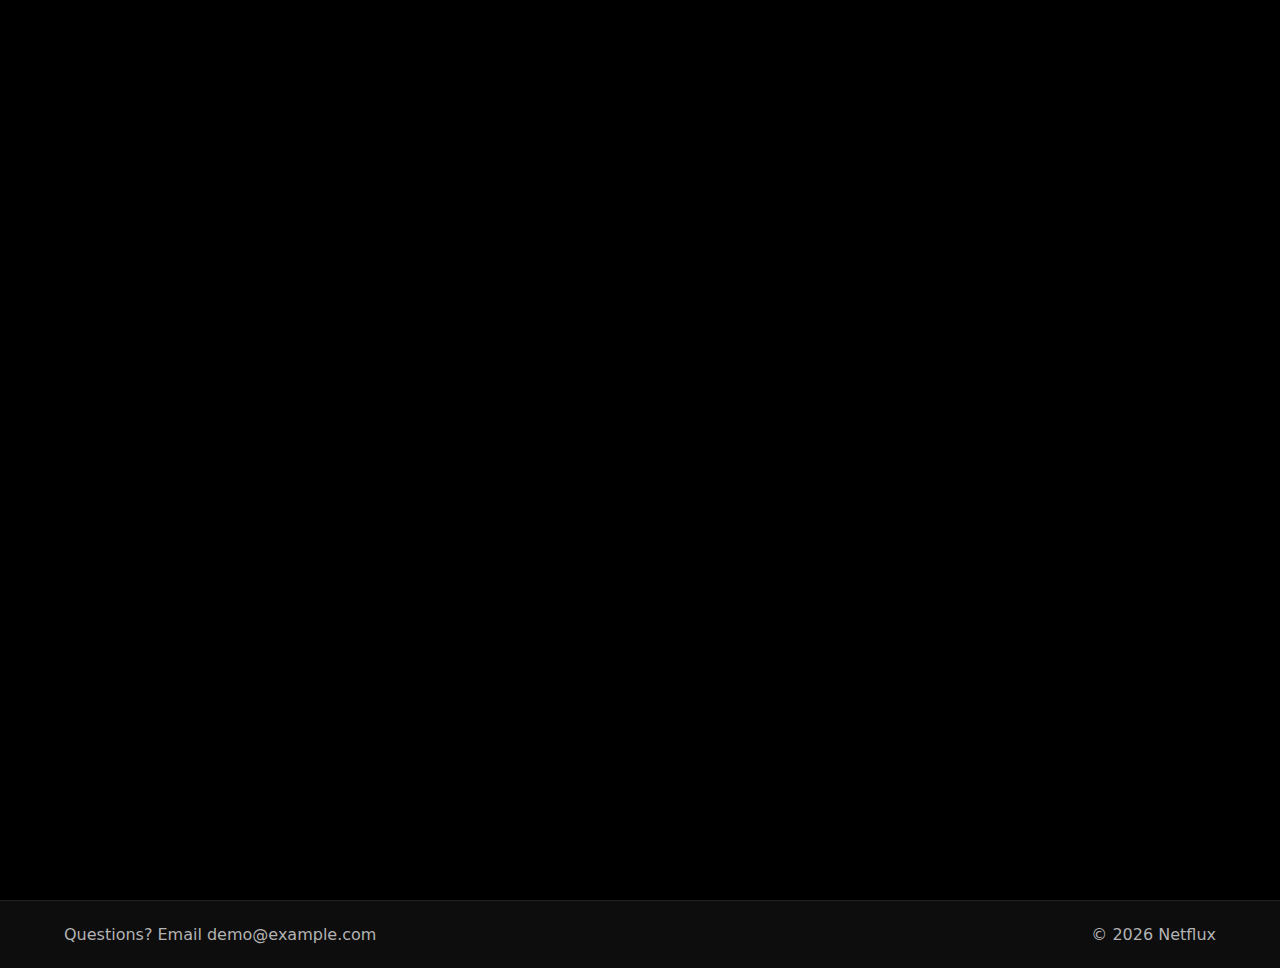
<file: netflux/index.html>
<!DOCTYPE html>
<html lang="en">
<head>
  <meta charset="UTF-8" />
  <meta name="viewport" content="width=device-width, initial-scale=1.0" />
  <title>Netflux</title>
  <link rel="stylesheet" href="./css/styles.css" />
  <link rel="preload" href="./css/styles.css" as="style" />
  <link rel="icon" href="./assets/images/favicon.png" />
  <meta name="description" content="Netflux - A lightweight Netflix-style demo app" />
</head>
<body class="landing">
  <div id="intro" class="intro-overlay" aria-hidden="true">
    <div class="intro-logo" aria-label="Netflux intro">NETFLUX</div>
    <div class="intro-glow"></div>
  </div>

  <header class="landing-header">
    <div class="brand">NETFLUX</div>
    <nav>
      <a href="./login.html" class="btn btn-outline">Sign In</a>
    </nav>
  </header>

  <main class="hero">
    <div class="hero-content">
      <h1>Unlimited movies and shows, all in one place.</h1>
      <p>Watch anywhere. Profiles for everyone. Cancel anytime.</p>
      <div class="cta">
        <a class="btn btn-primary" href="./signup.html">Get Started</a>
        <a class="btn btn-dark" href="./login.html">Sign In</a>
      </div>
    </div>
    <div class="hero-art"></div>
  </main>

  <footer class="site-footer">
    <div class="footer-inner">
      <span>Questions? Email demo@example.com</span>
      <span>© <span id="year"></span> Netflux</span>
    </div>
  </footer>

  <script src="./js/utils.js" defer></script>
  <script src="./js/intro.js" defer></script>
  <script>
    document.getElementById('year').textContent = new Date().getFullYear();
  </script>
</body>
</html>
</file>
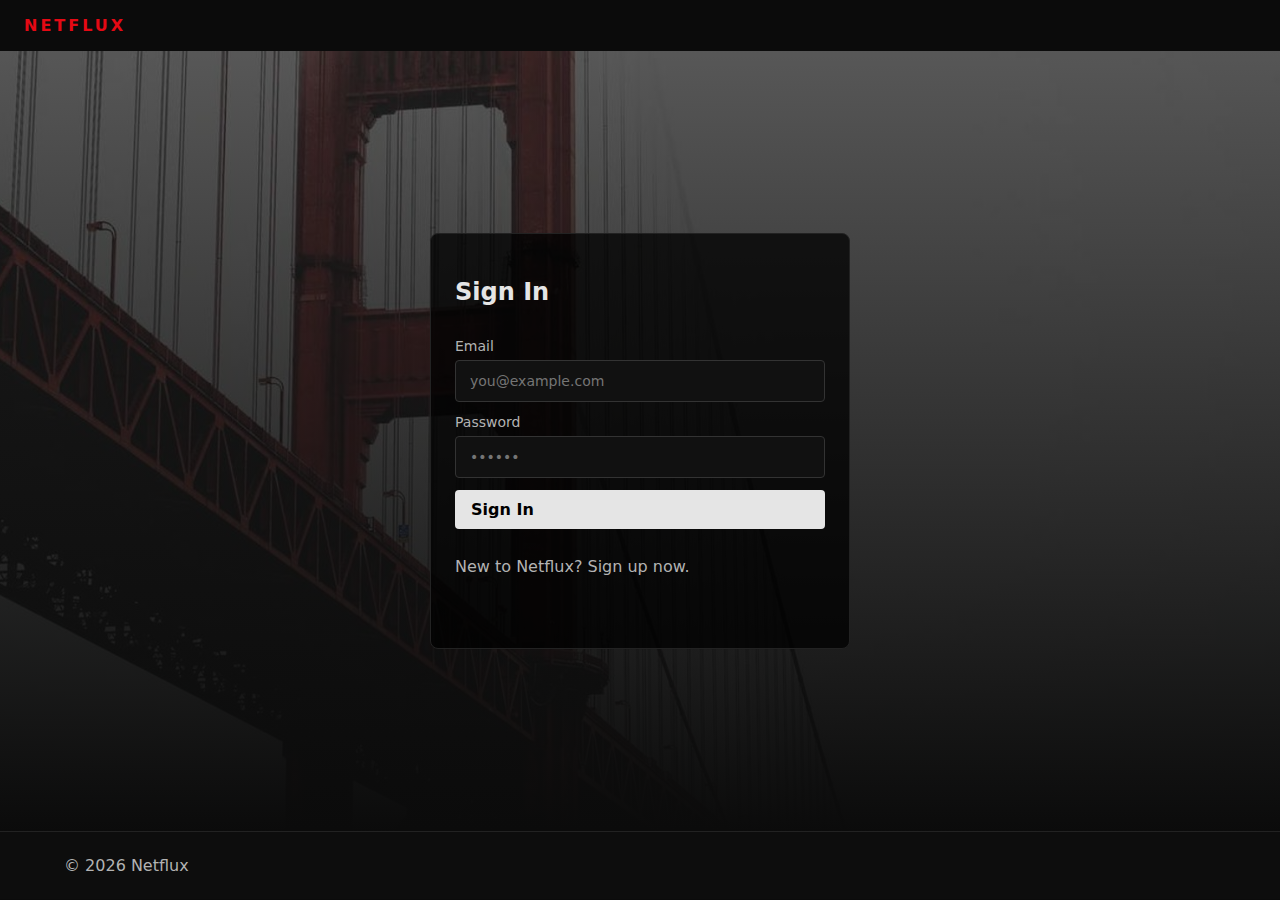
<file: netflux/login.html>
<!DOCTYPE html>
<html lang="en">
<head>
  <meta charset="UTF-8" />
  <meta name="viewport" content="width=device-width, initial-scale=1.0" />
  <title>Sign In - Netflux</title>
  <link rel="stylesheet" href="./css/styles.css" />
</head>
<body class="auth">
  <header class="topbar">
    <a href="./index.html" class="brand">NETFLUX</a>
  </header>

  <main class="auth-container">
    <form id="loginForm" class="card" novalidate>
      <h2>Sign In</h2>
      <label>Email
        <input type="email" name="email" required placeholder="you@example.com" />
      </label>
      <label>Password
        <input type="password" name="password" required minlength="4" placeholder="••••••" />
      </label>
      <button class="btn btn-primary" type="submit">Sign In</button>
      <p class="muted">New to Netflux? <a href="./signup.html">Sign up now</a>.</p>
      <div id="loginError" class="form-error" role="alert" aria-live="polite"></div>
    </form>
  </main>

  <footer class="site-footer">
    <div class="footer-inner">
      <span>© <span id="year"></span> Netflux</span>
    </div>
  </footer>

  <script src="./js/utils.js" defer></script>
  <script type="module" src="./js/auth.js"></script>
  <script>
    document.getElementById('year').textContent = new Date().getFullYear();
  </script>
</body>
</html>
</file>
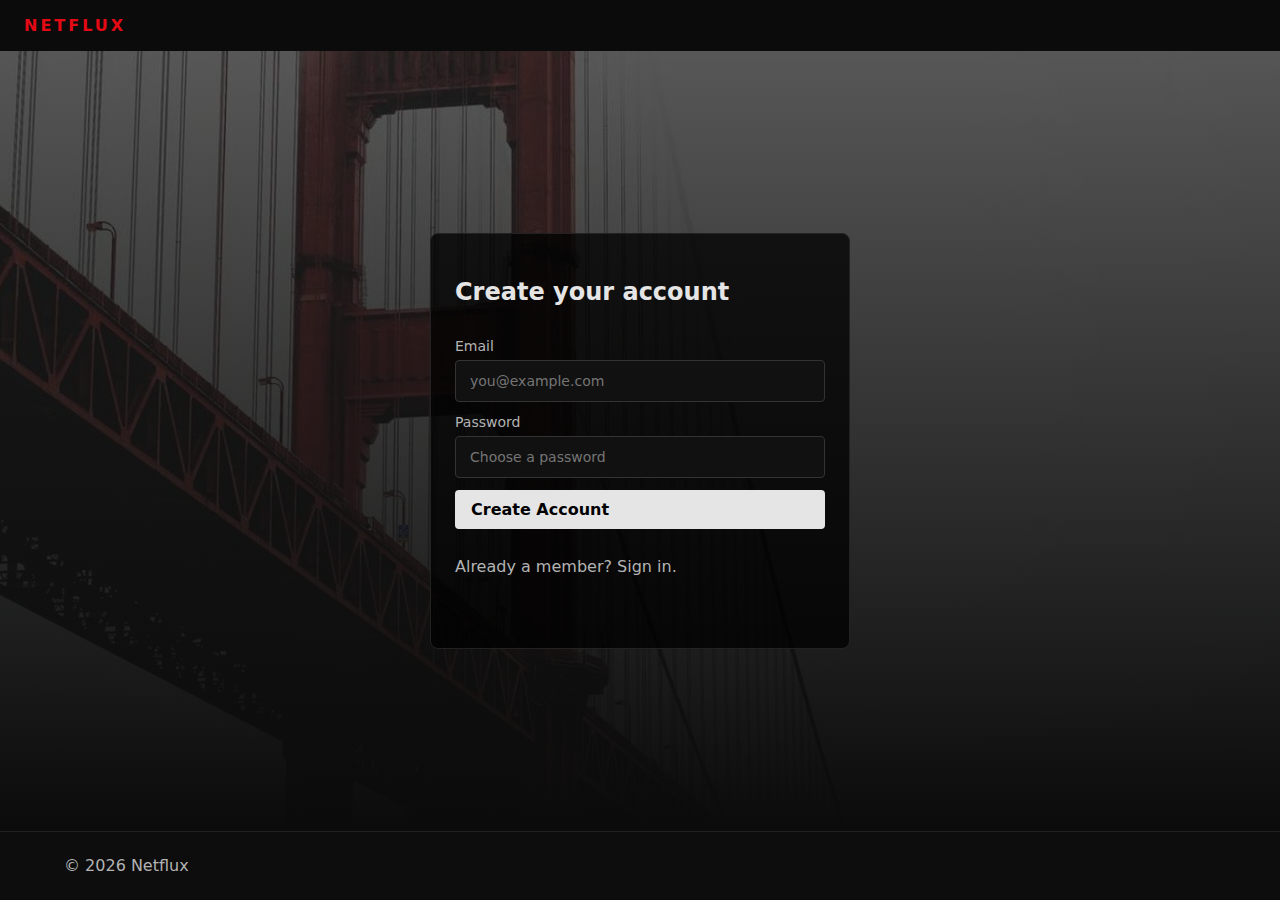
<file: netflux/signup.html>
<!DOCTYPE html>
<html lang="en">
<head>
  <meta charset="UTF-8" />
  <meta name="viewport" content="width=device-width, initial-scale=1.0" />
  <title>Sign Up - Netflux</title>
  <link rel="stylesheet" href="./css/styles.css" />
</head>
<body class="auth">
  <header class="topbar">
    <a href="./index.html" class="brand">NETFLUX</a>
  </header>

  <main class="auth-container">
    <form id="signupForm" class="card" novalidate>
      <h2>Create your account</h2>
      <label>Email
        <input type="email" name="email" required placeholder="you@example.com" />
      </label>
      <label>Password
        <input type="password" name="password" required minlength="4" placeholder="Choose a password" />
      </label>
      <button class="btn btn-primary" type="submit">Create Account</button>
      <p class="muted">Already a member? <a href="./login.html">Sign in</a>.</p>
      <div id="signupError" class="form-error" role="alert" aria-live="polite"></div>
    </form>
  </main>

  <footer class="site-footer">
    <div class="footer-inner">
      <span>© <span id="year"></span> Netflux</span>
    </div>
  </footer>

  <script src="./js/utils.js" defer></script>
  <script type="module" src="./js/auth.js"></script>
  <script>
    document.getElementById('year').textContent = new Date().getFullYear();
  </script>
</body>
</html>
</file>
<file: netflux/css/styles.css>
:root {
  --bg: #0b0b0b;
  --bg-elev: #141414;
  --text: #e5e5e5;
  --muted: #b3b3b3;
  --brand: #e50914;
  --brand-dark: #b20710;
  --chip: #2a2a2a;
}

* { box-sizing: border-box; }
html, body { height: 100%; }
body {
  margin: 0;
  font-family: ui-sans-serif, system-ui, -apple-system, Segoe UI, Roboto, Helvetica, Arial, Noto Sans, "Apple Color Emoji", "Segoe UI Emoji";
  background: var(--bg);
  color: var(--text);
}
a { color: inherit; text-decoration: none; }
img { display: block; max-width: 100%; }
button, input { font: inherit; }

/* Buttons */
.btn { display: inline-flex; align-items: center; gap: 8px; border: 0; padding: 10px 16px; border-radius: 4px; cursor: pointer; }
.btn-primary { background: var(--text); color: #000; font-weight: 700; }
.btn-dark { background: rgba(255,255,255,0.1); color: var(--text); }
.btn-outline { background: transparent; border: 1px solid rgba(255,255,255,0.3); color: var(--text); }
.btn.small { padding: 6px 10px; font-size: 14px; }
.btn:active { transform: translateY(1px); }

.muted { color: var(--muted); }

/* Landing */
.landing-header { position: absolute; top: 0; left: 0; right: 0; display: flex; justify-content: space-between; align-items: center; padding: 24px; z-index: 2; }
.brand { color: var(--brand); font-weight: 900; letter-spacing: 3px; }
.hero { position: relative; min-height: 100vh; display: grid; place-items: center; padding: 64px 24px; }
.hero-art { position: absolute; inset: 0; background: linear-gradient(180deg, rgba(0,0,0,0.7), var(--bg)), url('../assets/backdrops/backdrop1.jpg') center/cover no-repeat; filter: saturate(0.9); }
.hero-content { position: relative; z-index: 1; text-align: center; max-width: 800px; }
.hero h1 { font-size: clamp(28px, 6vw, 56px); margin: 0 0 12px; }
.hero p { font-size: clamp(16px, 2.2vw, 22px); margin: 0 0 24px; color: var(--text); }
.cta { display: flex; gap: 12px; justify-content: center; flex-wrap: wrap; }

.site-footer { border-top: 1px solid #222; background: #0d0d0d; color: var(--muted); }
.site-footer .footer-inner { max-width: 1200px; margin: 0 auto; padding: 24px; display: flex; justify-content: space-between; flex-wrap: wrap; gap: 8px; }

/* Intro overlay */
.intro-overlay { position: fixed; inset: 0; background: #000; display: grid; place-items: center; z-index: 9999; overflow: hidden; }
.intro-logo { font-size: clamp(40px, 10vw, 120px); font-weight: 900; letter-spacing: 8px; color: var(--brand); opacity: 0; animation: intro-pop 2.2s ease forwards; text-shadow: 0 0 16px rgba(229,9,20,0.5); }
.intro-glow { position: absolute; width: 120vmax; height: 120vmax; background: radial-gradient(closest-side, rgba(229,9,20,0.12), transparent 65%); transform: scale(0.7); opacity: 0; animation: intro-glow 2.4s ease forwards; }
@keyframes intro-pop { 10% { opacity: 1; transform: scale(0.96); } 35% { transform: scale(1.02);} 70% { transform: scale(1);} 100% { opacity: 1; } }
@keyframes intro-glow { 0% { opacity: 0; transform: scale(0.6); } 100% { opacity: 1; transform: scale(1);} }
.intro-overlay.hide { animation: fadeOut 600ms ease forwards; }
@keyframes fadeOut { to { opacity: 0; visibility: hidden; } }

/* Auth */
.auth .topbar { display: flex; justify-content: space-between; align-items: center; padding: 16px 24px; }
.auth-container { min-height: calc(100vh - 120px); display: grid; place-items: center; padding: 24px; background: linear-gradient(180deg, rgba(0,0,0,0.6), var(--bg)), url('../assets/backdrops/backdrop2.jpg') center/cover no-repeat; }
.card { background: rgba(0,0,0,0.75); border: 1px solid #222; border-radius: 8px; padding: 24px; min-width: min(92vw, 420px); display: grid; gap: 12px; }
label { display: grid; gap: 6px; font-size: 14px; color: var(--muted); }
input[type="email"], input[type="password"], input[type="text"], input[type="search"] { background: #111; border: 1px solid #333; color: var(--text); padding: 12px 14px; border-radius: 4px; }
.form-error { color: #ff6b6b; min-height: 20px; }
.checkbox { align-items: center; grid-auto-flow: column; justify-content: start; }

/* Profiles */
.profiles .topbar { display: flex; justify-content: space-between; padding: 16px 24px; }
.profiles-container { display: grid; place-items: center; padding: 48px 24px; gap: 24px; }
.profile-grid { list-style: none; padding: 0; margin: 0; display: grid; grid-template-columns: repeat(auto-fill, minmax(140px, 1fr)); gap: 24px; max-width: 900px; width: 100%; }
.profile-grid li { display: grid; gap: 10px; justify-items: center; }
.avatar { width: 36px; height: 36px; border-radius: 4px; object-fit: cover; }
.avatar.large { width: 80px; height: 80px; }
.profile-tile { width: 140px; height: 140px; background: #222; border-radius: 8px; overflow: hidden; border: 2px solid transparent; transition: transform .15s ease, border-color .15s ease; cursor: pointer; }
.profile-tile:hover { transform: translateY(-2px); border-color: var(--text); }
.profile-name { color: var(--muted); }

/* App Header */
.app-header { position: sticky; top: 0; z-index: 5; display: flex; align-items: center; gap: 18px; padding: 16px 24px; background: linear-gradient(180deg, rgba(0,0,0,0.7), transparent); }
.nav-left { display: flex; gap: 16px; align-items: center; }
.nav-link { color: #ddd; }
.nav-link.active, .nav-link:hover { color: #fff; }
.nav-right { margin-left: auto; display: flex; align-items: center; gap: 16px; }
.profile-menu { position: relative; }
.profile-menu .menu { position: absolute; right: 0; top: 120%; background: #111; border: 1px solid #333; border-radius: 6px; padding: 8px; display: none; min-width: 180px; }
.profile-menu:hover .menu { display: grid; }
.profile-menu .menu a { padding: 8px 10px; border-radius: 4px; }
.profile-menu .menu a:hover { background: #1b1b1b; }
.kids { font-weight: 800; letter-spacing: 1px; color: #3dd2ff; }
.search input { width: 200px; transition: width .2s ease; }
.search input:focus { width: 280px; }

/* Featured */
.featured { position: relative; min-height: 64vh; display: grid; align-items: end; }
.featured-backdrop { position: absolute; inset: 0; background: linear-gradient(90deg, rgba(0,0,0,0.7), transparent 70%), url('../assets/backdrops/backdrop3.jpg') center/cover no-repeat; filter: brightness(0.9) contrast(1.1); }
.featured-content { position: relative; padding: 24px; max-width: 780px; }
.featured h2 { font-size: clamp(20px, 4.6vw, 48px); margin: 0 0 8px; }
.featured p { margin: 0 0 16px; color: var(--text); }

/* Rows */
.row { padding: 12px 0 18px; }
.row h3 { margin: 0 0 8px 24px; }
.row-scroller { display: grid; grid-auto-flow: column; grid-auto-columns: clamp(140px, 16vw, 220px); gap: 8px; overflow-x: auto; padding: 0 24px 10px; scrollbar-color: #555 transparent; }
.tile { position: relative; border-radius: 4px; overflow: hidden; background: #222; }
.tile img { width: 100%; aspect-ratio: 2/3; object-fit: cover; display: block; }
.tile .hover { position: absolute; inset: 0; display: grid; align-items: end; background: linear-gradient(180deg, transparent, rgba(0,0,0,0.8)); opacity: 0; transition: opacity .2s ease; padding: 8px; }
.tile:hover .hover { opacity: 1; }
.chip { display: inline-block; background: var(--chip); color: #ccc; padding: 2px 6px; border-radius: 999px; font-size: 12px; }

/* Detail dialog */
.dialog::backdrop { background: rgba(0,0,0,0.6); backdrop-filter: blur(2px); }
.dialog.detail { max-width: 960px; width: 92vw; border: 1px solid #333; border-radius: 10px; padding: 0; }
.detail-body { display: grid; grid-template-columns: 1.2fr 1fr; gap: 0; background: #0f0f0f; }
.detail-left { background: #000; }
.detail-right { padding: 16px; display: grid; gap: 8px; }
.detail-actions { display: flex; gap: 8px; }
.detail .close { position: absolute; right: 12px; top: 8px; background: transparent; color: #aaa; font-size: 24px; border: 0; cursor: pointer; }
video { width: 100%; height: auto; display: block; }

/* Settings */
.settings-container { padding: 24px; display: grid; gap: 16px; max-width: 900px; margin: 0 auto; }
.avatar-row { display: flex; align-items: center; gap: 12px; }

/* Responsive */
@media (max-width: 800px) {
  .detail-body { grid-template-columns: 1fr; }
  .featured { min-height: 50vh; }
  .search input { width: 140px; }
}
</file>
